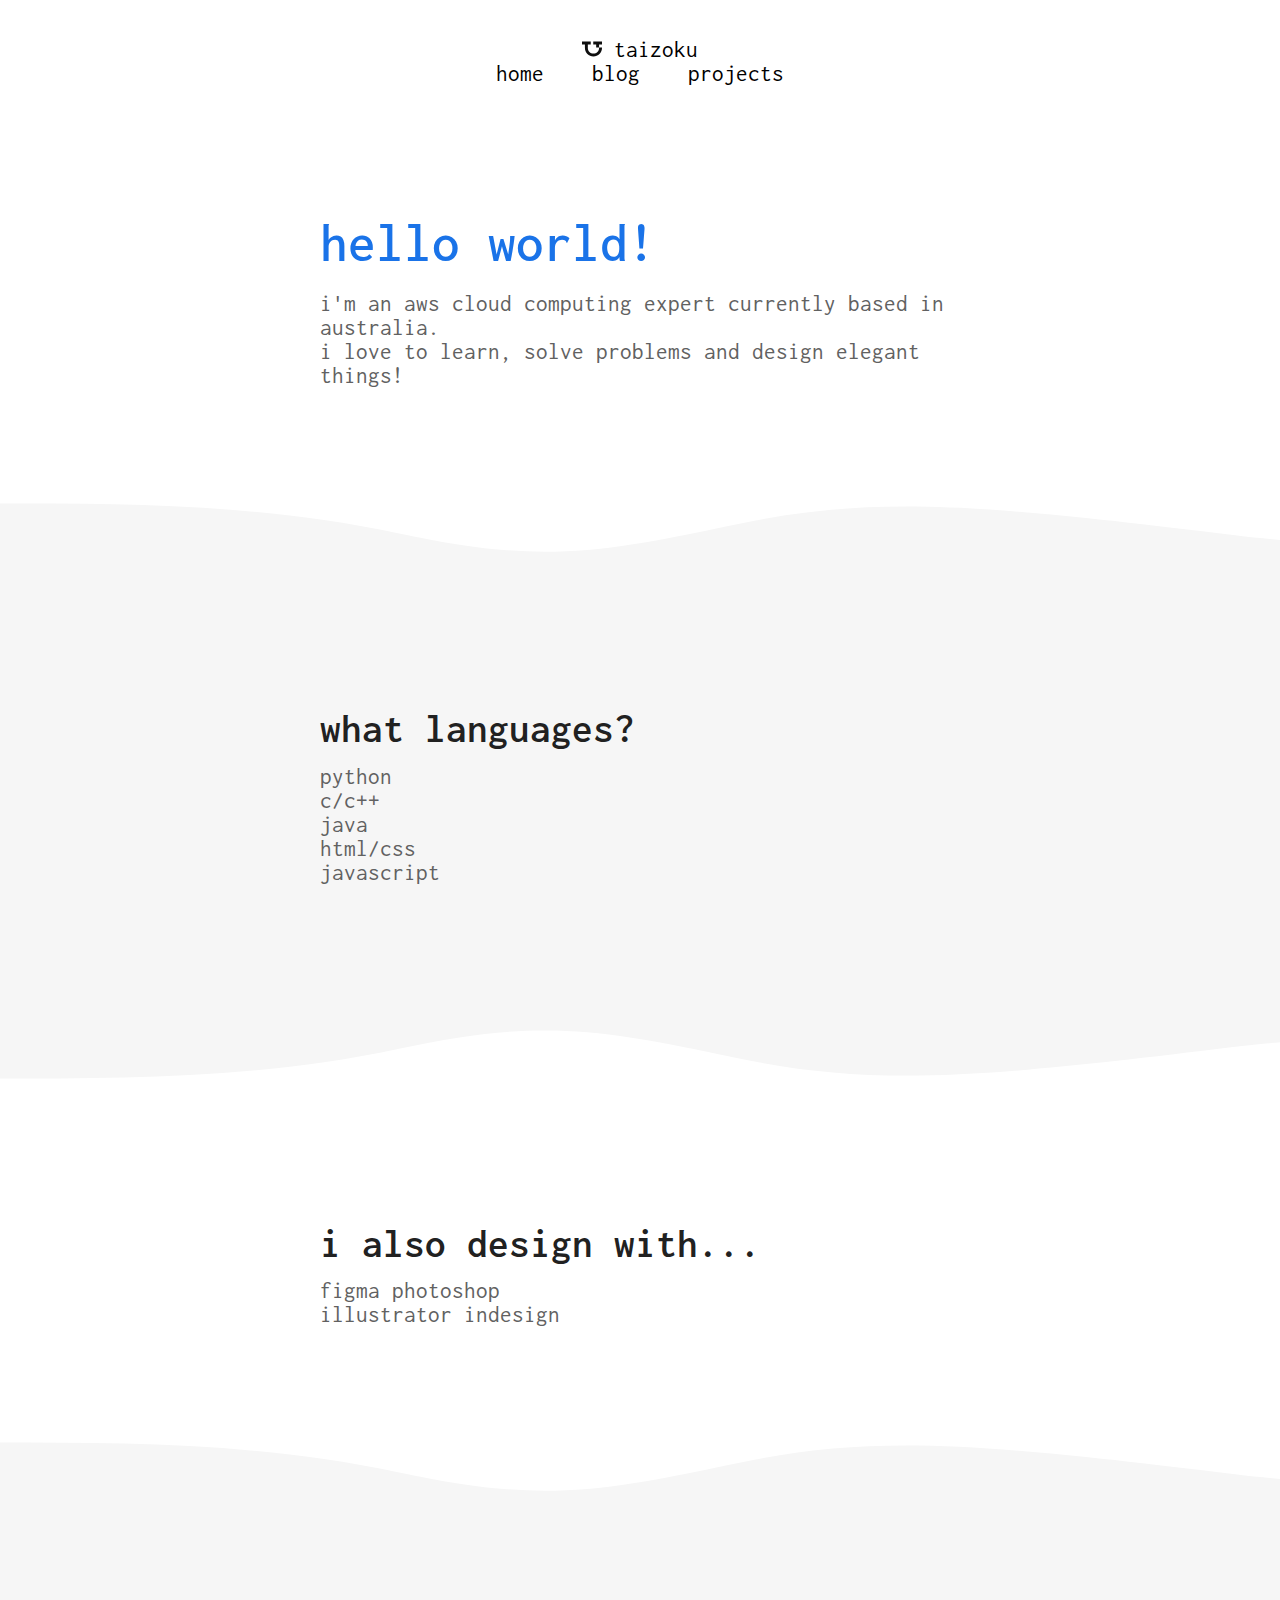
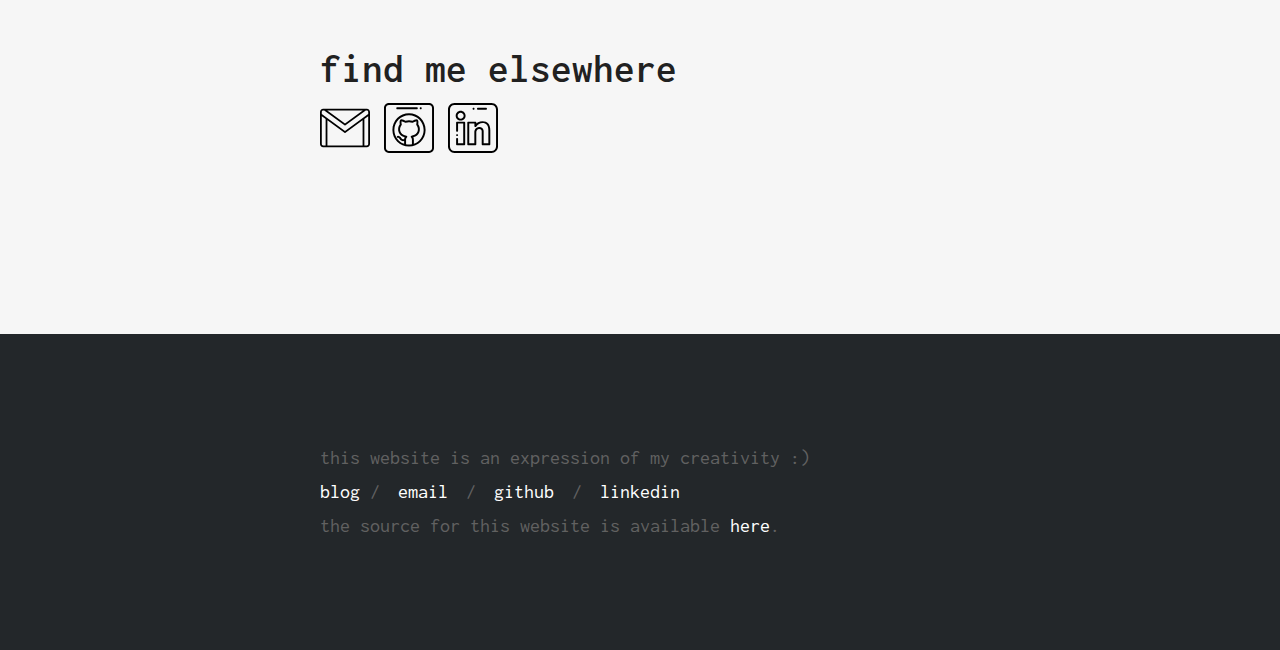
<file: index.html>
<!-- taizoku.github.io -->
<!DOCTYPE html>
<html lang="en">

<head>
    <!-- Meta Tags -->
    <meta charset="utf-8">
    <meta http-equiv="X-UA-Compatible" content="IE=edge">
    <meta name="viewport" content="width=device-width, initial-scale=1">

    <!-- Linking -->
    <title>taizoku: home</title>
    <link rel="stylesheet" href="assets/stylesheets/main.css">

    <!-- Icon -->
    <link rel="apple-touch-icon" sizes="180x180" href="/assets/favicon/apple-touch-icon.png">
    <link rel="icon" type="image/png" sizes="32x32" href="/assets/favicon/favicon-32x32.png">
    <link rel="icon" type="image/png" sizes="16x16" href="/assets/favicon/favicon-16x16.png">
    <link rel="manifest" href="/assets/favicon/site.webmanifest">
    <link rel="mask-icon" href="/assets/favicon/safari-pinned-tab.svg" color="#5bbad5">
    <meta name="msapplication-TileColor" content="#da532c">
    <meta name="theme-color" content="#ffffff">

    <!-- Fonts -->
    <link href="https://fonts.googleapis.com/css2?family=Inconsolata:wght@400;700&display=swap" rel="stylesheet">
</head>

<body>
    <!-- Header -->
    <header class="container">
        <!-- Logo (taizoku) -->
        <a href="/" class="logo">
            <img src="assets/vectors/identity/logo.svg">
            <span>taizoku</span>
        </a>

        <!-- Navigation Bar -->
        <nav class="nav" role="navigation">
            <ul>
                <li><a href="">Home</a></li>
                <!--

                -->
                <li><a href="/blog">Blog</a></li>
                <!--

                -->
                <li><a href="/projects">Projects</a></li>
            </ul>
        </nav>
    </header>

    <!-- Main Section -->
    <main>
        <!-- About Me -->
        <section class="container">
            <h1>hello world!</h1>
            <p>
                I'm an AWS Cloud Computing expert currently based in Australia.<br>
                I love to learn, solve problems and design elegant things!
            </p>
        </section>

        <div class="wave-38scNw" aria-hidden="true">
            <svg class="wave" version="1.1" xmlns="http://www.w3.org/2000/svg" viewBox="0 0 1440 100" preserveAspectRatio="none">
                <path class="wavePath-haxJK1" d="M826.337463,25.5396311 C670.970254,58.655965 603.696181,68.7870267 447.802481,35.1443383 C293.342778,1.81111414 137.33377,1.81111414 0,1.81111414 L0,150 L1920,150 L1920,1.81111414 C1739.53523,-16.6853983 1679.86404,73.1607868 1389.7826,37.4859505 C1099.70117,1.81111414 981.704672,-7.57670281 826.337463,25.5396311 Z" fill="currentColor"></path>
            </svg>
        </div>

        <!-- Programming Languages -->
        <section class="gray">
            <div class="container">
                <h2>What languages?</h2>
                <div class="list">
                    <ul>
                        <li>Python</li>
                        <li>C/C++</li>
                        <li>Java</li>
                        <li>HTML/CSS</li>
                        <li>JavaScript</li>
                    </ul>
                </div>
            </div>
        </section>

        <div class="wave-38scNw invertedWave-2Uzmgv" aria-hidden="true">
            <svg class="wave" version="1.1" xmlns="http://www.w3.org/2000/svg" viewBox="0 0 1440 100" preserveAspectRatio="none">
                <path class="wavePath-haxJK1" d="M826.337463,25.5396311 C670.970254,58.655965 603.696181,68.7870267 447.802481,35.1443383 C293.342778,1.81111414 137.33377,1.81111414 0,1.81111414 L0,150 L1920,150 L1920,1.81111414 C1739.53523,-16.6853983 1679.86404,73.1607868 1389.7826,37.4859505 C1099.70117,1.81111414 981.704672,-7.57670281 826.337463,25.5396311 Z" fill="currentColor"></path>
            </svg>
        </div>

        <!-- Design -->
        <section class="container">
            <h2>I also design with...</h2>

            <div id="list">
                <ul>
                    <li>Figma</li>
                    <li>Photoshop</li>
                </ul>
                <ul>
                    <li>Illustrator</li>
                    <li>InDesign</li>
                </ul>
            </div>
        </section>

        <div class="wave-38scNw" aria-hidden="true">
            <svg class="wave" version="1.1" xmlns="http://www.w3.org/2000/svg" viewBox="0 0 1440 100" preserveAspectRatio="none">
                <path class="wavePath-haxJK1" d="M826.337463,25.5396311 C670.970254,58.655965 603.696181,68.7870267 447.802481,35.1443383 C293.342778,1.81111414 137.33377,1.81111414 0,1.81111414 L0,150 L1920,150 L1920,1.81111414 C1739.53523,-16.6853983 1679.86404,73.1607868 1389.7826,37.4859505 C1099.70117,1.81111414 981.704672,-7.57670281 826.337463,25.5396311 Z" fill="currentColor"></path>
            </svg>
        </div>

        <!-- External Links: Contact Buttons -->
        <section class="gray">
            <div class="container">
                <h2>Find me elsewhere</h2>
                <div class="links">
                    <!-- Gmail Logo -->
                    <a id="gmail" class="link" href="mailto:careers.tai@gmail.com" target="_blank" rel="noopener noreferrer">
                        <img class="coloured" src="assets/vectors/logos/gmail-col.svg" alt="coloured gmail icon" />

                        <img class="black-white" src="assets/vectors/logos/gmail-bw.svg" alt="outline of gmail icon" />
                    </a>
                    <!--

                    Github Logo

                --><a id="github" class="link" href="https://github.com/ryotokuro" target="_blank" rel="noopener noreferrer">
                        <img class="coloured" src="assets/vectors/logos/github-col.svg" alt="coloured github icon" />

                        <img class="black-white" src="assets/vectors/logos/github-bw.svg" alt="outline of github icon" />
                    </a>
                    <!--
                    
                    LinkedIn Logo
                    
                --><a id="linkedin" class="link" href="https://linkedin.com/in/taiyue" target="_blank" rel="noopener noreferrer">
                        <img class="coloured" src="assets/vectors/logos/linkedin-col.svg" alt="coloured linkedin icon" />

                        <img class="black-white" src="assets/vectors/logos/linkedin-bw.svg" alt="outline of linkedin icon" />
                    </a>
                </div>
            </div>
        </section>
        <!--
                Icons made by <a href="https://www.flaticon.com/authors/freepik" title="Freepik">Freepik</a> from <a href="https://www.flaticon.com/" title="Flaticon"> www.flaticon.com</a>
            -->
    </main>
    
    <!-- Footer -->
    <footer>
        <div class="container">
            <p class="footer-description">
                This website is an expression of my creativity :)
            </p>

            <ul class="footer-social">
                <li>
                    <a href="https://ryotokuro.gitbook.io/blog/" target="_blank" rel="noopener noreferrer">Blog</a>
                </li>
                /
                <li>
                    <a href="mailto:careers.tai@gmail.com" target="_blank" rel="noopener noreferrer">Email</a>
                </li>
                /
                <li>
                    <a href="https://github.com/taizoku" target="_blank" rel="noopener noreferrer">GitHub</a>
                </li>
                /
                <li>
                    <a href="https://linkedin.com/in/taiyue" target="_blank" rel="noopener noreferrer">LinkedIn</a>
                </li>
            </ul>

            <p>
                The source for this website is available <a href="https://github.com/taizoku/taizoku.github.io" target="_blank" rel="noopener noreferrer">here</a>.
            </p>
        </div>
    </footer>
    <script src="script.js"></script>
</body></html>
</file>
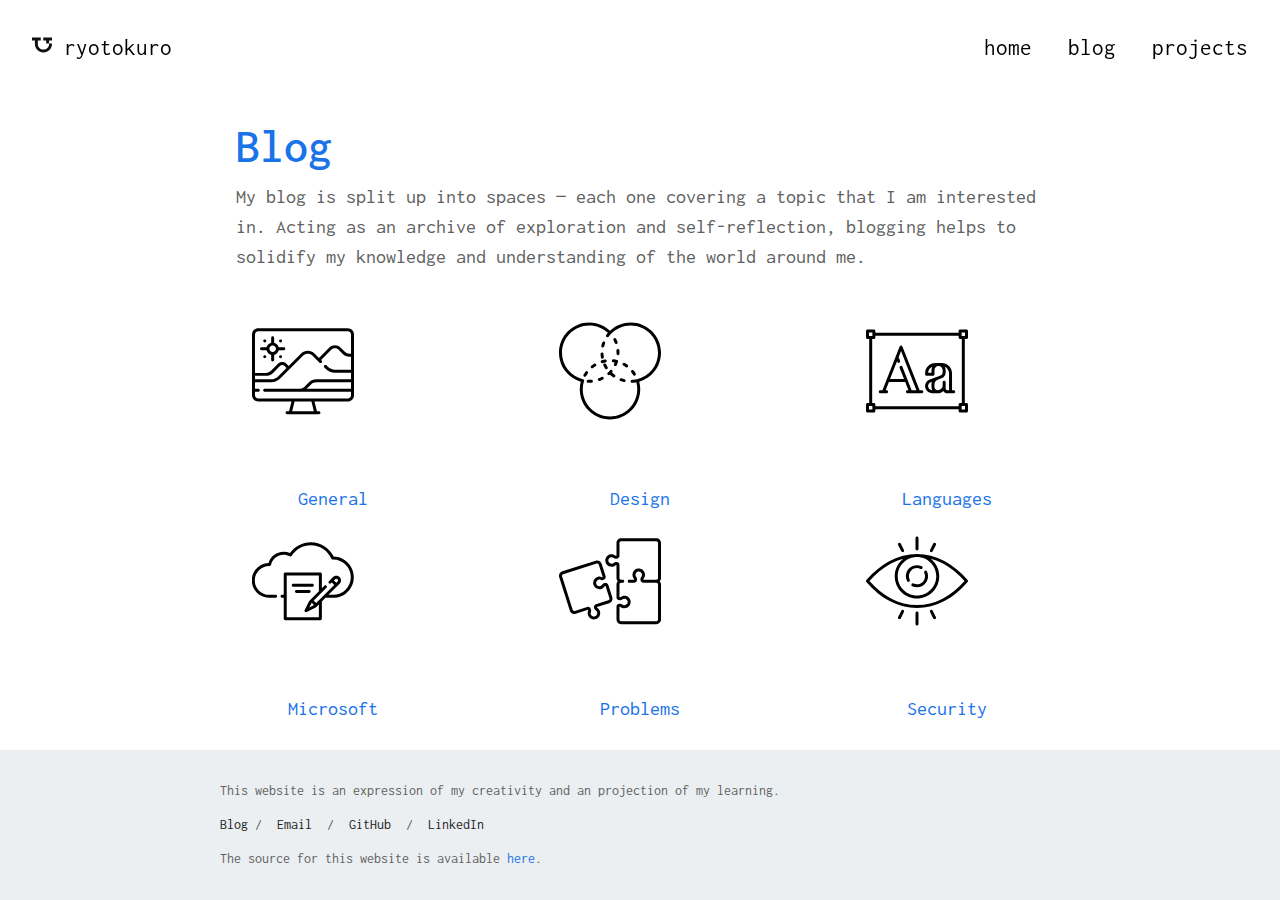
<file: blog.html>
<!-- ryotokuro.github.io -->
<!DOCTYPE html>
<html lang="en">

<head>
    <meta charset="utf-8">
    <title>ryotokuro: blog</title>
    <link rel="stylesheet" href="/assets/stylesheets/blog.css">
    <link rel="icon" href="/assets/vectors/logo.svg">
    <link href="https://fonts.googleapis.com/css2?family=Inconsolata:wght@400;700&display=swap" rel="stylesheet">
</head>

<body>
    <!-- Header -->
    <header class="container clearfix">
        <!-- Logo (ryotokuro) -->
        <a href="/" class="logo">
            <img src="assets/vectors/identity/logo.svg">
            <span>ryotokuro</span>
        </a>

        <!-- Navigation Bar -->
        <nav class="nav" role="navigation">
            <ul>
                <li><a href="/">Home</a></li><!--

                --><li><a href="https://ryotokuro.github.io/blog">Blog</a></li><!--

                --><li><a href="https://ryotokuro.github.io/projects">Projects</a></li>
            </ul>
        </nav>
    </header>

    <!-- Main Section -->
    <article class="container">
        <main>
            <section class="desc">
            <h1 class="title">Blog</h1>            
                <p>
                    My blog is split up into spaces &mdash; each one covering a topic that I am interested in.
                    Acting as an archive of exploration and self-reflection, blogging
                    helps to solidify my knowledge and understanding of the world around me.
                </p>
            </section>

            <!-- Blog Spaces -->
            <section class="spaces">
                <!-- Row 1: General, Design, Languages -->
                <div class="row">
                    
                    <!-- General Blog Space -->
                    <section>
                        <a href="https://app.gitbook.com/@ryotokuro/s/blog/"
                           id="general" itemprop="url" target="_blank" rel="noopener noreferrer">
                            <img class="coloured"
                                 src="assets/vectors/objects/general-col.svg"
                                 alt="computer with a coloured desktop background"
                            />
                            
                            <img class="black-white"
                                src="assets/vectors/objects/general-bw.svg"
                                alt="outline of computer"
                            />
                            
                            <span>General</span>
                        </a>
                    </section>
                    
                    <!-- Design Blog Space -->
                    <section>
                        <a href="https://app.gitbook.com/@ryotokuro/s/design/"
                           id="design" itemprop="url" target="_blank" rel="noopener noreferrer">
                            <img class="coloured"
                                 src="assets/vectors/objects/design-col.svg"
                                 alt="three intersecting circles coloured red, green and blue"
                            />
                            
                            <img class="black-white"
                                src="assets/vectors/objects/design-bw.svg"
                                alt="outline of three intersecting circles"
                            />
                            <span>Design</span>
                        </a>
                    </section>
                    
                    <!-- Languages Blog Space -->
                    <section>
                        <a href="https://app.gitbook.com/@ryotokuro/s/languages/"
                           id="languages" itemprop="url" target="_blank" rel="noopener noreferrer">
                            <img class="coloured"
                                 src="assets/vectors/objects/languages-col.svg"
                                 alt="coloured text using letters 'Aa'"
                            />
                            
                            <img class="black-white"
                                src="assets/vectors/objects/languages-bw.svg"
                                alt="outline of text with the letters 'Aa'"
                            />
                            <span>Languages</span>
                        </a>
                    </section>
                </div>

                <!-- Row 2: Microsoft, Problems, Security -->
                <div class="row">
                    <!-- Microsoft Blog Space -->
                    <section>
                        <a href="https://app.gitbook.com/@ryotokuro/s/microsoft/"
                           id="microsoft" itemprop="url" target="_blank" rel="noopener noreferrer">
                            <img class="coloured"
                                 src="assets/vectors/objects/microsoft-col.svg"
                                 alt="a coloured cloud coverd by a paper and pencil"
                            />
                            
                            <img class="black-white"
                                src="assets/vectors/objects/microsoft-bw.svg"
                                alt="outline of a cloud with a paper and pencil in front"
                            />
                            <span>Microsoft</span>
                        </a>
                    </section>
                    
                    <!-- Problems Blog Space -->
                    <section>
                        <a href="https://app.gitbook.com/@ryotokuro/s/problems/"
                           id="general" itemprop="url" target="_blank" rel="noopener noreferrer">
                            <img class="coloured"
                                 src="assets/vectors/objects/problems-col.svg"
                                 alt="a coloured puzzle piece"
                            />
                            
                            <img class="black-white"
                                src="assets/vectors/objects/problems-bw.svg"
                                alt="outline of a puzzle piece"
                            />
                            <span>Problems</span>
                        </a>
                    </section>
                    
                    <!-- Security Blog Space -->
                    <section>
                        <a href="https://app.gitbook.com/@ryotokuro/s/security/"
                           id="security" itemprop="url" target="_blank" rel="noopener noreferrer">
                            <img class="coloured"
                                 src="assets/vectors/objects/security-col.svg"
                                 alt="a coloured eye"
                            />
                            
                            <img class="black-white"
                                src="assets/vectors/objects/security-bw.svg"
                                alt="outline of an eye"
                            />
                            <span>Security</span>
                        </a>
                    </section>
                    <!--
                        Icons made by <a href="https://www.flaticon.com/authors/freepik" title="Freepik">Freepik</a> from <a href="https://www.flaticon.com/" title="Flaticon"> www.flaticon.com</a>
                    -->
                </div>
            </section>
        </main>
    </article>

    <!-- Footer -->
    <footer>
        <div class="container">
            <p class="footer-description">
                This website is an expression of my creativity and an projection of my learning.
            </p>

            <ul class="footer-social">
                <li>
                    <a href="https://ryotokuro.github.io/blog" target="_blank" rel="noopener noreferrer">Blog</a>
                </li>
                /
                <li>
                    <a href="mailto:careers.tai@gmail.com" target="_blank" rel="noopener noreferrer">Email</a>
                </li>
                /
                <li>
                    <a href="https://github.com/ryotokuro" target="_blank" rel="noopener noreferrer">GitHub</a>
                </li>
                /
                <li>
                    <a href="https://linkedin.com/in/taiyue" target="_blank" rel="noopener noreferrer">LinkedIn</a>
                </li>
            </ul>

            The source for this website is available <a href="https://github.com/ryotokuro/ryotokuro.github.io" target="_blank" rel="noopener noreferrer">here</a>.
        </div>
    </footer>

</body></html>
</file>
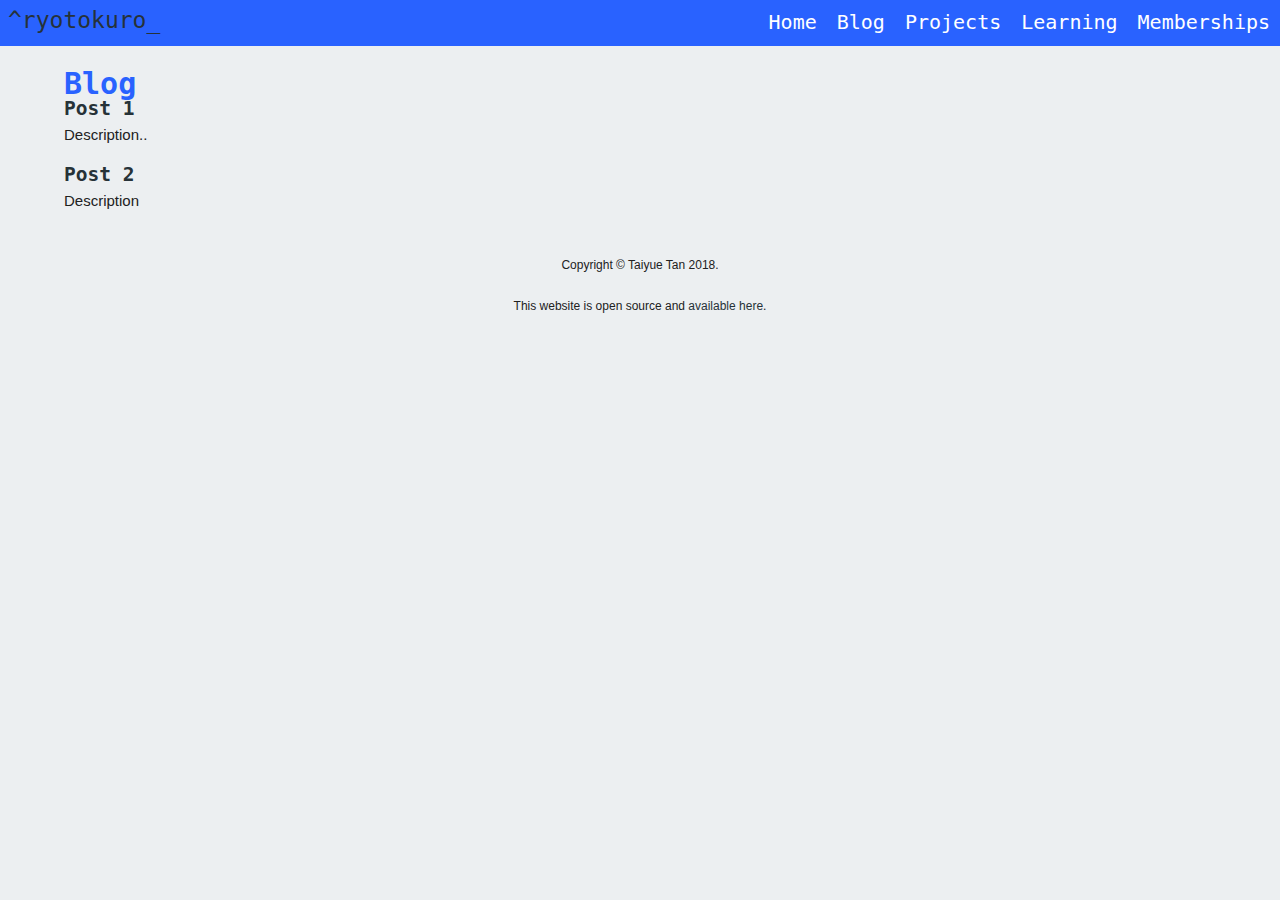
<file: blog/blog.html>
<!-- ryotokuro.co | License: none (public) -->
<!doctype html>

<html lang="en">
    <head>
        <meta charset="utf-8">
        <title>
            Blog | ryotokuro
        </title>
        <link rel="stylesheet" href="blog.css">
    </head>

    <body>
        <header class="navbar">
            <h1>
                <a href="/" id="logo">^ryotokuro_</a>
            </h1>

            <nav>
                <a href="/" class="nav">Home</a>

                <a href="/blog/blog.html" class="nav">Blog</a>

                <a href="/projects/projects.html" class="nav">Projects</a>

                <a href="/learning/learning.html" class ="nav">Learning</a>

                <a href="/memberships/memberships.html" class ="nav">Memberships</a>
            </nav>
        </header>

        <article class="main">
            <h1>
                Blog
            </h1>
            
            <h2>
                <a href = "/blog/posts/post1.html">
                    Post 1
                </a>
            </h2>
            <p>
                Description..
            </p>
            
            <h2>
                <a>
                    Post 2
                </a>
            </h2>
            <p>
                Description
            </p>
        </article>

        <footer>
            <p>Copyright © Taiyue Tan 2018.</p>
            This website is open source and <a href="https://github.com/ryotokuro/ryotokuro.github.io">available here</a>.
        </footer>
    </body>
</html>
</file>
<file: assets/stylesheets/main.css>
/*----------------
    Reset HTML
----------------*/
* {
    margin: 0;
    padding: 0;
    border: 0;
    font-size: 100%;
    font: inherit;
    vertical-align: baseline;
}

article,
aside,
details,
figcaption,
figure,
footer,
header,
hgroup,
menu,
nav,
section {
    display: block;
}

ol,
ul {
    list-style: none;
}

blockquote,
q {
    quotes: none;
}

blockquote:before,
blockquote:after,
q:before,
q:after {
    content: '';
    content: none;
}

table {
    border-collapse: collapse;
    border-spacing: 0;
}

/*-------------------
    Border sizing
--------------------*/
*,
*:before,
*:after {
    -webkit-box-sizing: border-box;
    -moz-box-sizing: border-box;
    box-sizing: border-box;
}

/*-----------------
    Typography
------------------*/
h1,
h2,
h3 {
    font-weight: 600;
    margin-bottom: 1rem;
}

h1 {
    color: #1a73e8;
    font-size: 48px;
    font-size: 4.8rem;
    font-weight: 550;
    line-height: 72px;
}

h2 {
    color: rgb(33, 33, 33);
    font-size: 36px;
    font-size: 3.6rem;
    line-height: 48px;
}

h3 {
    color: rgb(33, 33, 33);
    font-size: 24px;
    font-size: 2.4rem;
}

/*
    ================
    Links (Anchors)
    ================
*/
a,
a:hover {
    color: #1a73e8;
    text-decoration: none;
    cursor: pointer;
}

a:visited {
    color: #1a73e8;
    text-decoration: none;
    cursor: pointer;
}

/*---------
    Body
----------*/
body {
    display: flex;
    flex-direction: column;
    height: 100vh;
    padding-top: 8rem;

    font-family: 'Inconsolata', monospace;
    font-size: 20px;
    color: rgb(33, 33, 33);
    color: #616161;
    text-transform: lowercase;

    background: #fff;
}

/*-----------
    Header
-------------*/
header {
    display: flex;
    justify-content: space-around;
    align-items: center;
    position: absolute;
    top: 0;
    left: 0;
    right: 0;

    min-width: 100%;
    padding: 32px 32px 0 32px;
    padding: 3.2rem 3.2rem 0 3.2rem;
}

.logo {
    display: none;
}

/*--------
    Nav
---------*/
li {
    display: inline-block;
}

.nav li {
    position: relative;
    margin: 0 36px 0 0;
    transition: all 0.4s ease;
}

.nav a:hover,
footer a:hover {
    color: #1a73e8;
}

.nav a {
    color: #000;
    cursor: pointer;
}

.nav a:active {
    opacity: 0.8;
}

.nav a:after {
    background: none repeat scroll 0 0 transparent;
    bottom: 0;
    content: "";
    display: block;
    height: 2px;
    height: 0.2rem;

    left: 20%;
    position: absolute;
    background: #1a73e8;
    transition: width 0.3s ease 0s, left 0.3s ease 0s;
    width: 0;
}

a:hover:after {
    width: 100%;
    left: 0;
}

/*---------
    Main
----------*/
.container {
    display: flex;
    flex-direction: column;
    margin: 0 auto;
    width: 90%;
}

li:last-child {
    padding-right: 0;
    margin-right: 0;
}

a img {
    width: 50px;
}

.list {
    display: flex;
}

.list ul {
    display: flex;
    flex-direction: column;
}

.list ul:first-child {
    margin-right: 2.4em;
}

.gray {
    background-color: #f6f6f6;
}

.wave {
    color: #f6f6f6;
    margin-bottom: -0.5rem;
}

.invertedWave-2Uzmgv {
    -webkit-transform: matrix(1, 0, 0, -1, 0, 0);
    transform: matrix(1, 0, 0, -1, 0, 0);
    margin-bottom: 2rem;
    margin-top: -0.5rem;
}

section {
    background-color: #fff;
    padding: 10rem 0;
}

/*----------
    Links
-----------*/
.coloured,
#gmail:hover .black-white,
#github:hover .black-white,
#linkedin:hover .black-white {
    opacity: 0;
}

.black-white,
#gmail:hover .coloured,
#github:hover .coloured,
#linkedin:hover .coloured {
    opacity: 1;
}

.links {
    display: flex;
    justify-content: space-between;
    height: 10rem;
    width: 40%;
}

.link img {
    position: absolute;
    -webkit-transition: opacity 0.25s ease-in-out;
    -moz-transition: opacity 0.25s ease-in-out;
    -o-transition: opacity 0.25s ease-in-out;
    transition: opacity 0.25s ease-in-out;
}

/*------------
    Footer
-------------*/
footer {
    padding: 10rem 0;
    background: #23272a;
    color: #ffffff;
    font-size: 24px;
    font-size: 2.4rem;

    line-height: 4rem;

    bottom: 0;
    left: 0;
    right: 0;
}

.footer-description {
    margin: 0 0 16px;
}

.footer-social li {
    margin: 0 8px 16px;
}

.footer-social li:first-child {
    margin: 0;
}

footer a,
footer a:visited {
    color: #ffffff;
}

footer a:hover {
    color: #1a73e8;
}

/*------------------
    Media Queries
-------------------*/
/* Extra small devices (phones, 600px and down) */
@media only screen and (max-width: 600px) {
    html {
        font-size: 52%;
    }

    .links a {
        margin-right: 100px;
        margin-right: 8.0rem;
        margin-right: 12%;
    }

    a img {
        width: 50px;
        width: 10%;
    }

    footer {
        padding: 5% 0 5%;
    }
}

/* Small devices (portrait tablets and large phones, 600px and up) */
@media only screen and (min-width: 600px) {
    html {
        font-size: 62%;
    }
    
    .container {
        width: 70%;
    }
}

/* Medium devices (landscape tablets, 768px and up) */
@media only screen and (min-width: 768px) {}

/* Large devices (laptops/desktops, 992px and up) */
@media only screen and (min-width: 992px) {
    html {
        font-size: 72%;
    }

    .logo,
    .logo:hover,
    .logo:visited {
        display: contents;
        float: left;
        color: #000;
        text-decoration: none;
    }

    .logo img {
        margin-right: 0;
        width: 20px;
    }
    
    .container {
        width: 60%;
    }
}

/* Extra large devices (large laptops and desktops, 1200px and up) */
@media only screen and (min-width: 1200px) {
    body {
        font-size: 20px;
        font-size: 2.0rem;
    }

    .logo,
    .logo:hover,
    .logo:visited {
        display: flex;
        float: left;
        color: #000;
        text-decoration: none;
    }

    .logo img {
        margin-right: 1rem;
    }

    .container {
        width: 50%;
    }

    .links {
        width: 20%;
    }

    footer {
        position: relative;
        bottom: 0;
        left: 0;
        right: 0;

        background: #23272a;
        color: #616161;
        font-size: 14px;
        font-size: 1.7rem;

        line-height: 18px;
    }
}

/* Dark Mode Pref */
/*@media (prefers-color-scheme: dark)*/
</file>
<file: assets/stylesheets/blog.css>
/* 
    HTML5 Reset for older browsers
*/
html, body, div, span, applet, object, iframe,
h1, h2, h3, h4, h5, h6, p, blockquote, pre,
a, abbr, acronym, address, big, cite, code,
del, dfn, em, img, ins, kbd, q, s, samp,
small, strike, strong, sub, sup, tt, var,
b, u, i, center,
dl, dt, dd, ol, ul, li,
fieldset, form, label, legend,
table, caption, tbody, tfoot, thead, tr, th, td,
article, aside, canvas, details, embed,
figure, figcaption, footer, header, hgroup,
menu, nav, output, ruby, section, summary,
time, mark, audio, video {
    margin: 0;
    padding: 0;
    border: 0;
    font-size: 100%;
    font: inherit;
    vertical-align: baseline;
}

article,
aside,
details,
figcaption,
figure,
footer,
header,
hgroup,
menu,
nav,
section {
    display: block;
}

body {
    line-height: 1;
}

ol,
ul {
    list-style: none;
}

blockquote,
q {
    quotes: none;
}

blockquote:before,
blockquote:after,
q:before,
q:after {
    content: '';
    content: none;
}

table {
    border-collapse: collapse;
    border-spacing: 0;
}

/*
    ===============================
    Grid
    ===============================
*/
*,
*:before,
*:after {
    -webkit-box-sizing: border-box;
    -moz-box-sizing: border-box;
    box-sizing: border-box;
}

/* 
    ========================================
    Container Class
    ========================================
*/
.container,
.grid {
    margin: 0 auto;
    /* center content */
    width: 840px;
    width: 84.0rem;
    /* fixed width */
}

/*
    ========================================
    Clearfix
    ========================================
*/
.clearfix:before,
.clearfix:after {
    content: "";
    display: table;
}

.clearfix:after {
    clear: both;
}

.clearfix {
    clear: both;
    *zoom: 1;
}


/*
    ========
    Globals
    ========
*/
html {
    font-family: 'Inconsolata', monospace;
    color: rgb(33, 33, 33);
    color: #616161;
    font-size: 20px;
    font-size: 62.5%;
    font-weight: 400;
}

section {
    padding: 16px;
}


/*
    ==============
    c) Typography
    ==============
*/
h1 {
    color: #1a73e8;
    font-size: 48px;
    font-size: 4.8rem;
    font-weight: 550;
    line-height: 72px;
}

h2, h3 {
    font-weight: 500;
    margin: 0 0 8px;
}

h2 {
    color: rgb(33, 33, 33);
    font-size: 32px;
    font-size: 3.2rem;
    line-height: 48px;
}

h3 {
    color: rgb(33, 33, 33);
    font-size: 24px;
    font-size: 2.4rem;
}


/*
    ================
    Links (Anchors)
    ================
*/
a,
a:hover {
    color: #1a73e8;
    text-decoration: none;
    cursor: pointer;
}

a:visited {
    color: #1a73e8;
    text-decoration: none;
    cursor: pointer;
}

/*
--------------------------------
    2. MODULES
--------------------------------
*/

/*
    ==========
    a) Header
    ==========
*/
header {
    font-size: 20px;
    font-size: 2.3rem;

    position: fixed;
    top: 0;
    left: 0;
    right: 0;

    min-width: 100%;
    padding: 32px 32px 0 32px;
}

.logo,
.logo:hover,
.logo:visited {
    float: left;
    color: #000;
    text-decoration: none;
}

.logo img {
    margin-right: 0;
    width: 20px;
}

/*
    ==============
    Navigation
    ==============
*/
.nav {
    text-align: right;
    text-transform: lowercase;
}

.nav ul {
    padding: 0;
    margin: 0;
    list-style: none;
}

li {
    display: inline-block;
}

.nav li {
    position: relative;
    margin: 0 36px 0 0;
    transition: all 0.4s ease;
}

.nav li a:hover, footer li:hover {
    color: #1a73e8;
}

.nav a {
    color: #000;
    cursor: pointer;
}

.nav a:active {
    opacity: 0.8;
}

.nav a:after {
    background: none repeat scroll 0 0 transparent;
    bottom: 0;
    content: "";
    display: block;
    height: 2px;
    height: 0.2rem;

    left: 20%;
    position: absolute;
    background: #1a73e8;
    transition: width 0.3s ease 0s, left 0.3s ease 0s;
    width: 0;
}

a:hover:after {
    width: 100%;
    left: 0;
}

li:last-child {
    padding-right: 0;
    margin-right: 0;
}

/*
    ===============
    b) Main (Body)
    ===============
*/
body {
    background: #fff;
    font-size: 20px;
    font-size: 2.0rem;
    line-height: 30px;
}

main {
    margin: 94px 0 94px 0;
    margin: 9.4rem 0 9.4rem 0;
}

.spaces {
    width: 840px;
}

.row {
    display: flex;
    justify-content: space-between;
    padding: 0;
}

.row section {
    display: inline-block;
    width: 24%;
    
    text-align: center;
    margin-bottom: 148px;
}

a img {
    width: 90%;
}

.coloured,
#general:hover .black-white,
#design:hover .black-white,
#languages:hover .black-white,
#microsoft:hover .black-white,
#problems:hover .black-white,
#security:hover .black-white {
    opacity: 0;
}

.black-white,
#general:hover .coloured,
#design:hover .coloured,
#languages:hover .coloured,
#microsoft:hover .coloured,
#problems:hover .coloured,
#security:hover .coloured {
    opacity: 1;
}

section img {
    display: flex;
    position: absolute;
    width: 8%;
    
    -webkit-transition: opacity 0.25s ease-in-out;
    -moz-transition:    opacity 0.25s ease-in-out;
    -o-transition:      opacity 0.25s ease-in-out;
    transition:         opacity 0.25s ease-in-out;
}

section span {
    display: flex;
    justify-content: center;
    
    position: relative;
    bottom: -164px;
}

/*
    ==========
    c) Footer
    ==========
*/
footer {
    position: fixed;
    bottom: 0;
    left: 0;
    right: 0;
    
    background: #eceff1;
    color: #616161;
    font-size: 14px;
    font-size: 1.4rem;
    text-align: left;
    
    line-height: 18px;
    padding: 32px 0 32px;
    margin: 0 auto;
}

.footer-description {
    margin: 0 0 16px;
}

.footer-social li {
    display: inline-block;
    margin: 0 8px 16px;
}

.footer-social li:first-child {
    margin: 0;
}

.footer-social a,
.footer-social a:hover,
.footer-social a:visited {
    color: rgb(33, 33, 33);
    text-decoration: none;
}

@media (max-height:800px){
	html {
        font-size: 1.6vh;
    }
    
    footer {
        position: static;
    }
}
</file>
<file: blog/blog.css>
/* http://meyerweb.com/eric/tools/css/reset/ 2. v2.0 | 20110126
  License: none (public domain)
*/

html, body, div, span, applet, object, iframe,
h1, h2, h3, h4, h5, h6, p, blockquote, pre,
a, abbr, acronym, address, big, cite, code,
del, dfn, em, img, ins, kbd, q, s, samp,
small, strike, strong, sub, sup, tt, var,
b, u, i, center,
dl, dt, dd, ol, ul, li,
fieldset, form, label, legend,
table, caption, tbody, tfoot, thead, tr, th, td,
article, aside, canvas, details, embed,
figure, figcaption, footer, header, hgroup,
menu, nav, output, ruby, section, summary,
time, mark, audio, video {
    margin: 0;
    padding: 0;
    border: 0;
    font-size: 100%;
    font: inherit;
    vertical-align: baseline;
}

/* HTML5 display-role reset for older browsers */
article, aside, details, figcaption, figure,
footer, header, hgroup, menu, nav, section {
    display: block;
}

ol, ul {
    list-style: none;
}

blockquote, q {
    quotes: none;
}

blockquote:before, blockquote:after,
q:before, q:after {
    content: '';
    content: none;
}

table {
    border-collapse: collapse;
    border-spacing: 0;
}

/* NAVIGATION */
header.navbar {
    overflow: hidden;
    background-color: #2962ff;
}

header.navbar>h1 {
    float: left;
    padding: 8px;

    font-family: 'Inconsolata', monospace;
    font-weight: 300;
    font-size: 23px;
}

header.navbar>nav {
    float: right;
}

header.navbar>nav>a {
    font-family: 'Inconsolata', monospace;
    font-size: 20px;
    font-weight: 300px;
    color: white;
    
    text-align: right;
    padding: 10px; 8px;
    
    float: left;
}

header.navbar>nav>a:hover, a:active {
    color: #64ffda;
}

/* ANCHOR LINKS */
a {
    color: #263238;
    text-decoration: none;
}

a:hover, a:active {
    color: #64ffda;
}

/* BODY */
body {
    height: 100%;
    position: inherit;
    background-color: #eceff1;
    
    line-height: 1.7em;
    font-family: 'Open Sans', sans-serif;
    font-size: 15px;
    color: #212121;
    border-spacing: 10px;
}

h1 {
    font-family: 'Inconsolata', monospace;
    font-size: 2em;
    color: #2962ff;
    font-weight: bolder;
}

h2 {
    font-family: 'Inconsolata', monospace;
    font-size: 1.3em;
    color: #212121;
    font-weight: bold;
}

p {
    padding-bottom: 15px;
}

article.main {
    float: none;
    overflow: none;
    padding: 25px 5%;
}

footer {
    position: inherit;
    bottom: 0;
    width: 100%;
    height: 60px;
    
    color: #212121;
    font-size: 12px;
    text-align: center;
}
</file>
